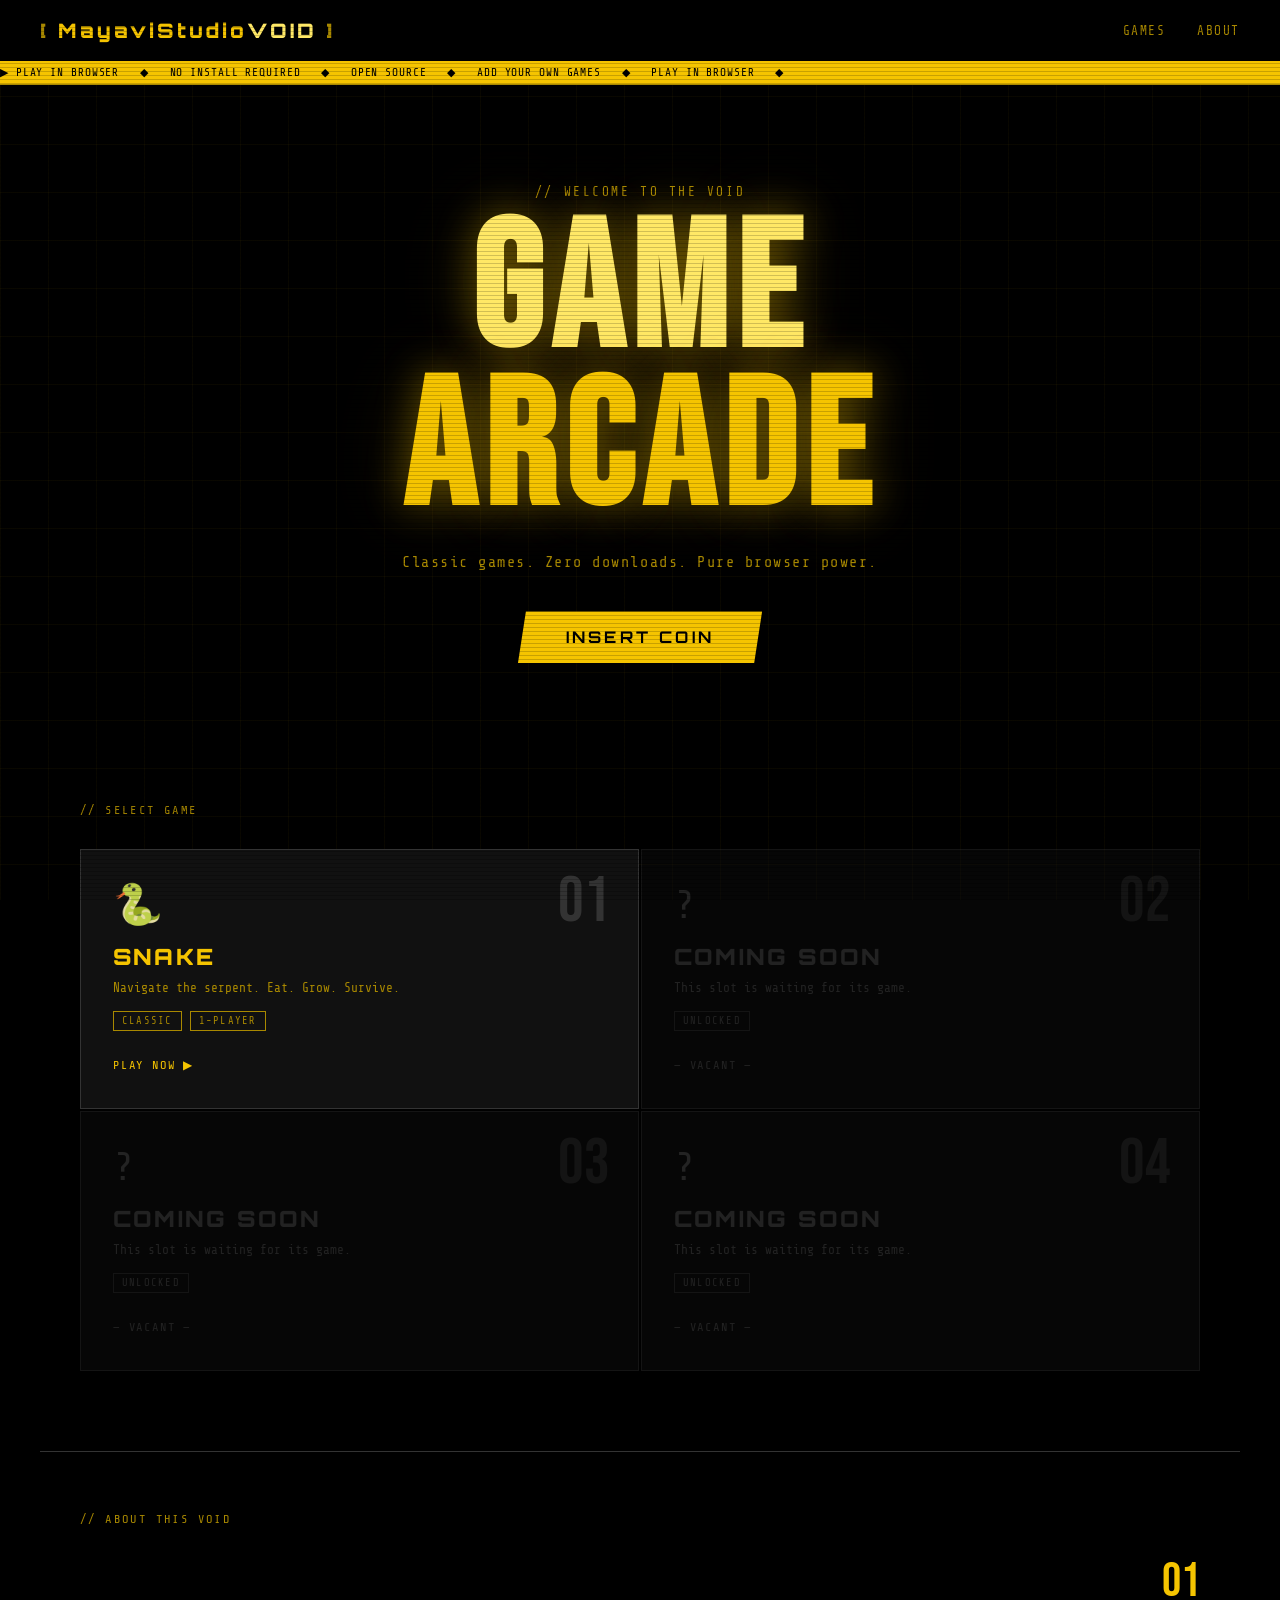
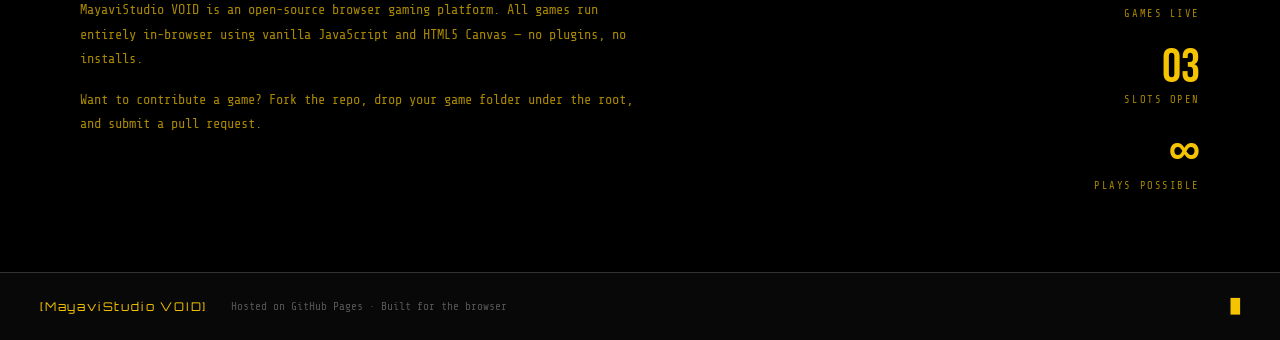
<file: index.html>
<!DOCTYPE html>
<html lang="en">
<head>
  <meta charset="UTF-8" />
  <meta name="viewport" content="width=device-width, initial-scale=1.0"/>
  <title>MayaviStudio — Play In Browser</title>
  <link rel="stylesheet" href="css/main.css" />
  <link rel="preconnect" href="https://fonts.googleapis.com">
  <link href="https://fonts.googleapis.com/css2?family=Share+Tech+Mono&family=Bebas+Neue&family=Orbitron:wght@400;700;900&display=swap" rel="stylesheet">
</head>
<body>

  <!-- Scanline overlay -->
  <div class="scanlines"></div>

  <!-- Background grid -->
  <div class="bg-grid"></div>

  <!-- Header -->
  <header class="site-header">
    <div class="header-inner">
      <div class="logo">
        <span class="logo-bracket">[</span>
        MayaviStudio<span class="logo-accent">VOID</span>
        <span class="logo-bracket">]</span>
      </div>
      <nav class="site-nav">
        <a href="#games">GAMES</a>
        <a href="#about">ABOUT</a>
      </nav>
    </div>
    <div class="header-ticker">
      <span>▶ PLAY IN BROWSER &nbsp;&nbsp;◆&nbsp;&nbsp; NO INSTALL REQUIRED &nbsp;&nbsp;◆&nbsp;&nbsp; OPEN SOURCE &nbsp;&nbsp;◆&nbsp;&nbsp; ADD YOUR OWN GAMES &nbsp;&nbsp;◆&nbsp;&nbsp; PLAY IN BROWSER &nbsp;&nbsp;◆&nbsp;&nbsp;</span>
    </div>
  </header>

  <!-- Hero -->
  <section class="hero">
    <div class="hero-eyebrow">// WELCOME TO THE VOID</div>
    <h1 class="hero-title">
      <span class="line1">GAME</span>
      <span class="line2">ARCADE</span>
    </h1>
    <p class="hero-sub">Classic games. Zero downloads. Pure browser power.</p>
    <a href="#games" class="cta-btn">
      <span class="btn-inner">INSERT COIN</span>
      <span class="btn-glow"></span>
    </a>
  </section>

  <!-- Games Grid -->
  <section class="games-section" id="games">
    <div class="section-label">// SELECT GAME</div>

    <div class="games-grid">

      <!-- Game Card 1: Snake -->
      <a href="snake/index.html" class="game-card active">
        <div class="card-number">01</div>
        <div class="card-icon">🐍</div>
        <div class="card-info">
          <h2 class="card-title">SNAKE</h2>
          <p class="card-desc">Navigate the serpent. Eat. Grow. Survive.</p>
          <div class="card-tags">
            <span class="tag">CLASSIC</span>
            <span class="tag">1-PLAYER</span>
          </div>
        </div>
        <div class="card-status">PLAY NOW ▶</div>
        <div class="card-border-anim"></div>
      </a>

      <!-- Game Card 2: Coming Soon -->
      <div class="game-card empty">
        <div class="card-number">02</div>
        <div class="card-icon dim">?</div>
        <div class="card-info">
          <h2 class="card-title dim">COMING SOON</h2>
          <p class="card-desc dim">This slot is waiting for its game.</p>
          <div class="card-tags">
            <span class="tag dim">UNLOCKED</span>
          </div>
        </div>
        <div class="card-status dim">— VACANT —</div>
      </div>

      <!-- Game Card 3: Coming Soon -->
      <div class="game-card empty">
        <div class="card-number">03</div>
        <div class="card-icon dim">?</div>
        <div class="card-info">
          <h2 class="card-title dim">COMING SOON</h2>
          <p class="card-desc dim">This slot is waiting for its game.</p>
          <div class="card-tags">
            <span class="tag dim">UNLOCKED</span>
          </div>
        </div>
        <div class="card-status dim">— VACANT —</div>
      </div>

      <!-- Game Card 4: Coming Soon -->
      <div class="game-card empty">
        <div class="card-number">04</div>
        <div class="card-icon dim">?</div>
        <div class="card-info">
          <h2 class="card-title dim">COMING SOON</h2>
          <p class="card-desc dim">This slot is waiting for its game.</p>
          <div class="card-tags">
            <span class="tag dim">UNLOCKED</span>
          </div>
        </div>
        <div class="card-status dim">— VACANT —</div>
      </div>

    </div>
  </section>

  <!-- About -->
  <section class="about-section" id="about">
    <div class="section-label">// ABOUT THIS VOID</div>
    <div class="about-inner">
      <div class="about-text">
        <p>MayaviStudio VOID is an open-source browser gaming platform. All games run entirely in-browser using vanilla JavaScript and HTML5 Canvas — no plugins, no installs.</p>
        <p>Want to contribute a game? Fork the repo, drop your game folder under the root, and submit a pull request.</p>
      </div>
      <div class="about-stats">
        <div class="stat"><span class="stat-num">01</span><span class="stat-label">GAMES LIVE</span></div>
        <div class="stat"><span class="stat-num">03</span><span class="stat-label">SLOTS OPEN</span></div>
        <div class="stat"><span class="stat-num">∞</span><span class="stat-label">PLAYS POSSIBLE</span></div>
      </div>
    </div>
  </section>

  <!-- Footer -->
  <footer class="site-footer">
    <div class="footer-inner">
      <span class="footer-logo">[MayaviStudio VOID]</span>
      <span class="footer-copy">Hosted on GitHub Pages · Built for the browser</span>
      <span class="footer-blink">█</span>
    </div>
  </footer>

  <script src="js/main.js"></script>
</body>
</html>
</file>
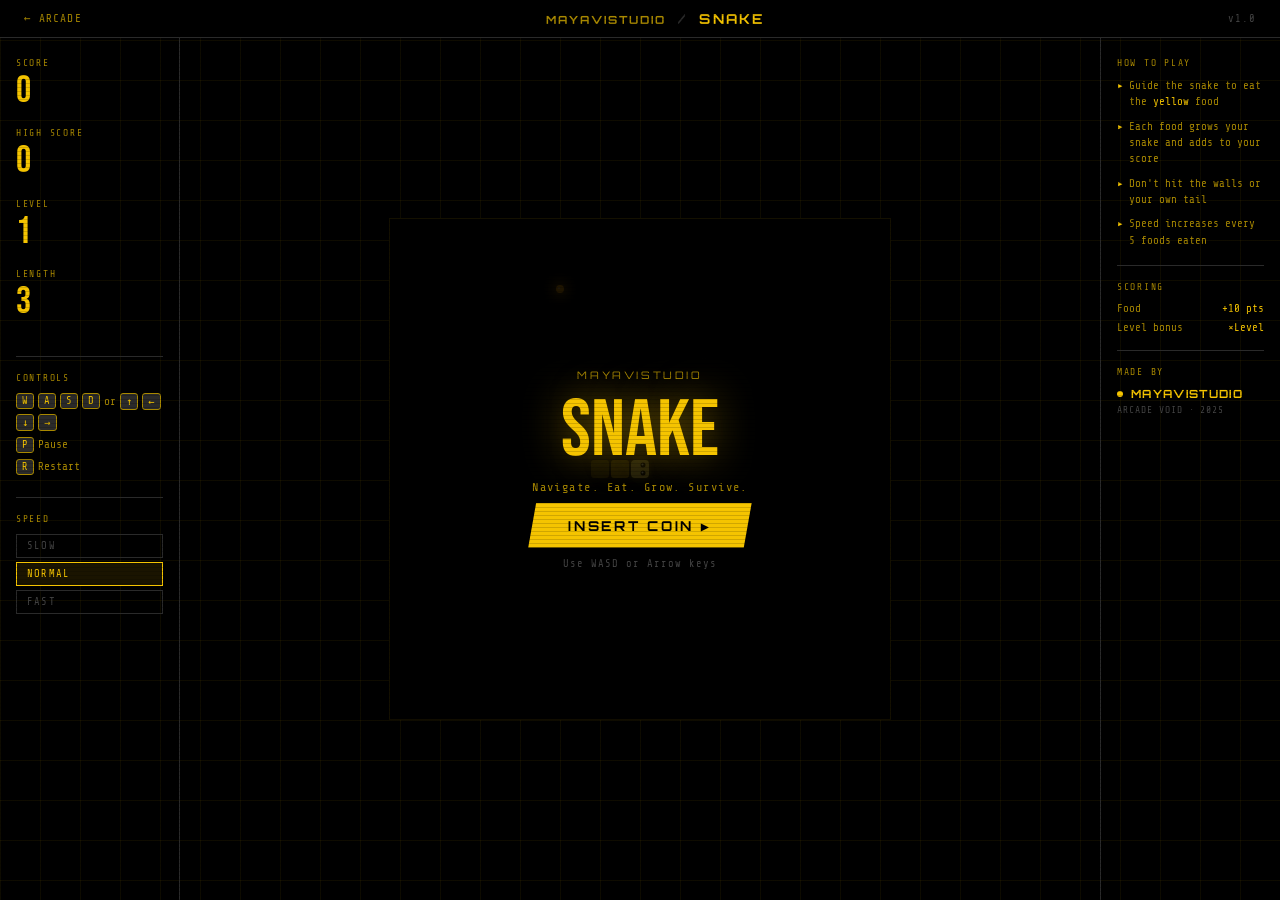
<file: snake/index.html>
<!DOCTYPE html>
<html lang="en">
<head>
  <meta charset="UTF-8" />
  <meta name="viewport" content="width=device-width, initial-scale=1.0"/>
  <title>SNAKE — ARCADE VOID · MayaviStudio</title>
  <link rel="stylesheet" href="css/game.css" />
  <link rel="preconnect" href="https://fonts.googleapis.com">
  <link href="https://fonts.googleapis.com/css2?family=Share+Tech+Mono&family=Bebas+Neue&family=Orbitron:wght@400;700;900&display=swap" rel="stylesheet">
</head>
<body>

  <div class="scanlines"></div>
  <div class="bg-grid"></div>

  <!-- Header -->
  <header class="game-header">
    <a href="../index.html" class="back-btn">← ARCADE</a>
    <div class="header-title">
      <span class="ht-studio">MAYAVISTUDIO</span>
      <span class="ht-sep">/</span>
      <span class="ht-game">SNAKE</span>
    </div>
    <div class="header-right">v1.0</div>
  </header>

  <!-- Main game layout -->
  <main class="game-layout">

    <!-- Left panel: stats -->
    <aside class="panel panel-left">
      <div class="stat-block">
        <div class="stat-label">SCORE</div>
        <div class="stat-value" id="score">0</div>
      </div>
      <div class="stat-block">
        <div class="stat-label">HIGH SCORE</div>
        <div class="stat-value" id="highscore">0</div>
      </div>
      <div class="stat-block">
        <div class="stat-label">LEVEL</div>
        <div class="stat-value" id="level">1</div>
      </div>
      <div class="stat-block">
        <div class="stat-label">LENGTH</div>
        <div class="stat-value" id="length">1</div>
      </div>

      <div class="divider"></div>

      <div class="controls-block">
        <div class="ctrl-label">CONTROLS</div>
        <div class="ctrl-row"><kbd>W</kbd><kbd>A</kbd><kbd>S</kbd><kbd>D</kbd> or <kbd>↑</kbd><kbd>←</kbd><kbd>↓</kbd><kbd>→</kbd></div>
        <div class="ctrl-row"><kbd>P</kbd> Pause</div>
        <div class="ctrl-row"><kbd>R</kbd> Restart</div>
      </div>

      <div class="divider"></div>

      <div class="speed-block">
        <div class="ctrl-label">SPEED</div>
        <div class="speed-options" id="speed-options">
          <button class="speed-btn" data-speed="slow">SLOW</button>
          <button class="speed-btn active" data-speed="normal">NORMAL</button>
          <button class="speed-btn" data-speed="fast">FAST</button>
        </div>
      </div>
    </aside>

    <!-- Centre: canvas -->
    <section class="game-centre">
      <div class="canvas-wrap" id="canvas-wrap">
        <canvas id="gameCanvas"></canvas>

        <!-- Overlay screens -->
        <div class="overlay" id="overlay-start">
          <div class="overlay-inner">
            <div class="ov-studio">MAYAVISTUDIO</div>
            <div class="ov-title">SNAKE</div>
            <div class="ov-sub">Navigate. Eat. Grow. Survive.</div>
            <button class="ov-btn" id="btn-start">INSERT COIN ▶</button>
            <div class="ov-hint">Use WASD or Arrow keys</div>
          </div>
        </div>

        <div class="overlay hidden" id="overlay-pause">
          <div class="overlay-inner">
            <div class="ov-title small">PAUSED</div>
            <button class="ov-btn" id="btn-resume">RESUME ▶</button>
          </div>
        </div>

        <div class="overlay hidden" id="overlay-gameover">
          <div class="overlay-inner">
            <div class="ov-title small">GAME OVER</div>
            <div class="ov-score-line">SCORE: <span id="final-score">0</span></div>
            <div class="ov-score-line dim" id="new-best-line" style="display:none;">NEW BEST!</div>
            <button class="ov-btn" id="btn-restart">PLAY AGAIN ▶</button>
            <a href="../index.html" class="ov-link">← BACK TO ARCADE</a>
          </div>
        </div>
      </div>
    </section>

    <!-- Right panel: info -->
    <aside class="panel panel-right">
      <div class="info-block">
        <div class="ctrl-label">HOW TO PLAY</div>
        <ul class="info-list">
          <li>Guide the snake to eat the <span class="y">yellow</span> food</li>
          <li>Each food grows your snake and adds to your score</li>
          <li>Don't hit the walls or your own tail</li>
          <li>Speed increases every 5 foods eaten</li>
        </ul>
      </div>

      <div class="divider"></div>

      <div class="info-block">
        <div class="ctrl-label">SCORING</div>
        <div class="score-table">
          <div class="sc-row"><span>Food</span><span class="y">+10 pts</span></div>
          <div class="sc-row"><span>Level bonus</span><span class="y">×Level</span></div>
        </div>
      </div>

      <div class="divider"></div>

      <div class="info-block">
        <div class="ctrl-label">MADE BY</div>
        <div class="studio-badge">
          <span class="sb-dot"></span>
          MAYAVISTUDIO
        </div>
        <div class="studio-sub">ARCADE VOID · 2025</div>
      </div>
    </aside>

  </main>

  <script src="js/game.js"></script>
</body>
</html>
</file>
<file: css/main.css>
/* =============================================
   ARCADE VOID — Main Stylesheet
   Theme: Black bg / Yellow foreground
   ============================================= */

:root {
  --black:      #000000;
  --deep:       #080808;
  --surface:    #0f0f0f;
  --card-bg:    #111111;
  --yellow:     #f5c400;
  --yellow-dim: #a88800;
  --yellow-hot: #ffe866;
  --amber:      #ffaa00;
  --muted:      #333333;
  --text-dim:   #555555;
  --white:      #ffffff;
  --font-title: 'Orbitron', monospace;
  --font-mono:  'Share Tech Mono', monospace;
  --font-display: 'Bebas Neue', sans-serif;
}

*, *::before, *::after { box-sizing: border-box; margin: 0; padding: 0; }

html { scroll-behavior: smooth; }

body {
  background: var(--black);
  color: var(--yellow);
  font-family: var(--font-mono);
  min-height: 100vh;
  overflow-x: hidden;
  position: relative;
}

/* ── Scanlines ── */
.scanlines {
  pointer-events: none;
  position: fixed;
  inset: 0;
  z-index: 1000;
  background: repeating-linear-gradient(
    to bottom,
    transparent 0px,
    transparent 3px,
    rgba(0,0,0,0.18) 3px,
    rgba(0,0,0,0.18) 4px
  );
}

/* ── BG Grid ── */
.bg-grid {
  pointer-events: none;
  position: fixed;
  inset: 0;
  z-index: 0;
  background-image:
    linear-gradient(rgba(245,196,0,0.04) 1px, transparent 1px),
    linear-gradient(90deg, rgba(245,196,0,0.04) 1px, transparent 1px);
  background-size: 48px 48px;
}

/* ── Header ── */
.site-header {
  position: sticky;
  top: 0;
  z-index: 100;
  background: var(--black);
  border-bottom: 1px solid var(--yellow-dim);
}

.header-inner {
  display: flex;
  align-items: center;
  justify-content: space-between;
  padding: 18px 40px;
}

.logo {
  font-family: var(--font-title);
  font-size: 1.25rem;
  font-weight: 900;
  letter-spacing: 0.15em;
  color: var(--yellow);
}

.logo-accent { color: var(--yellow-hot); }
.logo-bracket { color: var(--yellow-dim); }

.site-nav {
  display: flex;
  gap: 32px;
}

.site-nav a {
  color: var(--yellow-dim);
  text-decoration: none;
  font-family: var(--font-mono);
  font-size: 0.8rem;
  letter-spacing: 0.12em;
  transition: color 0.2s;
}

.site-nav a:hover { color: var(--yellow-hot); }

/* Ticker */
.header-ticker {
  background: var(--yellow);
  color: var(--black);
  font-family: var(--font-mono);
  font-size: 0.7rem;
  letter-spacing: 0.08em;
  overflow: hidden;
  padding: 5px 0;
  white-space: nowrap;
}

.header-ticker span {
  display: inline-block;
  animation: ticker 22s linear infinite;
}

@keyframes ticker {
  0%   { transform: translateX(100vw); }
  100% { transform: translateX(-100%); }
}

/* ── Hero ── */
.hero {
  position: relative;
  z-index: 1;
  text-align: center;
  padding: 100px 40px 80px;
}

.hero-eyebrow {
  font-family: var(--font-mono);
  font-size: 0.8rem;
  color: var(--yellow-dim);
  letter-spacing: 0.2em;
  margin-bottom: 16px;
  animation: fadeUp 0.6s ease both;
}

.hero-title {
  font-family: var(--font-display);
  font-size: clamp(80px, 14vw, 180px);
  line-height: 0.88;
  color: var(--yellow);
  text-shadow:
    0 0 40px rgba(245,196,0,0.4),
    0 0 80px rgba(245,196,0,0.15);
  letter-spacing: 0.05em;
  animation: fadeUp 0.6s 0.1s ease both;
}

.hero-title .line1 { display: block; color: var(--yellow-hot); }
.hero-title .line2 { display: block; color: var(--yellow); }

.hero-sub {
  font-family: var(--font-mono);
  font-size: 0.95rem;
  color: var(--yellow-dim);
  margin: 24px 0 40px;
  letter-spacing: 0.1em;
  animation: fadeUp 0.6s 0.2s ease both;
}

/* CTA Button */
.cta-btn {
  display: inline-block;
  position: relative;
  text-decoration: none;
  animation: fadeUp 0.6s 0.3s ease both;
}

.btn-inner {
  display: inline-block;
  font-family: var(--font-title);
  font-size: 1rem;
  font-weight: 700;
  letter-spacing: 0.2em;
  color: var(--black);
  background: var(--yellow);
  padding: 16px 48px;
  position: relative;
  z-index: 1;
  clip-path: polygon(8px 0%, 100% 0%, calc(100% - 8px) 100%, 0% 100%);
  transition: background 0.2s, color 0.2s;
}

.cta-btn:hover .btn-inner {
  background: var(--yellow-hot);
}

.btn-glow {
  position: absolute;
  inset: -4px;
  background: var(--yellow);
  opacity: 0;
  filter: blur(16px);
  transition: opacity 0.3s;
  z-index: 0;
}

.cta-btn:hover .btn-glow { opacity: 0.4; }

/* ── Games Section ── */
.games-section {
  position: relative;
  z-index: 1;
  padding: 60px 40px 80px;
  max-width: 1200px;
  margin: 0 auto;
}

.section-label {
  font-family: var(--font-mono);
  font-size: 0.75rem;
  color: var(--yellow-dim);
  letter-spacing: 0.2em;
  margin-bottom: 32px;
}

/* Grid */
.games-grid {
  display: grid;
  grid-template-columns: repeat(2, 1fr);
  gap: 2px;
}

/* Game Card */
.game-card {
  position: relative;
  background: var(--card-bg);
  border: 1px solid var(--muted);
  padding: 36px 32px;
  text-decoration: none;
  color: var(--yellow);
  display: flex;
  flex-direction: column;
  gap: 16px;
  min-height: 260px;
  overflow: hidden;
  transition: border-color 0.25s, background 0.25s;
}

.game-card.active { cursor: pointer; }

.game-card.active:hover {
  border-color: var(--yellow);
  background: #181400;
}

.game-card.active:hover .card-border-anim {
  opacity: 1;
}

.game-card.empty {
  cursor: default;
  opacity: 0.4;
}

.card-number {
  font-family: var(--font-display);
  font-size: 4rem;
  color: var(--muted);
  position: absolute;
  top: 20px;
  right: 28px;
  line-height: 1;
}

.card-icon {
  font-size: 2.5rem;
  line-height: 1;
}

.card-icon.dim { filter: grayscale(1); opacity: 0.4; }

.card-info { flex: 1; }

.card-title {
  font-family: var(--font-title);
  font-size: 1.4rem;
  font-weight: 900;
  letter-spacing: 0.1em;
  margin-bottom: 8px;
}

.card-title.dim { color: var(--text-dim); }

.card-desc {
  font-family: var(--font-mono);
  font-size: 0.8rem;
  color: var(--yellow-dim);
  line-height: 1.6;
}

.card-desc.dim { color: var(--text-dim); }

.card-tags {
  display: flex;
  gap: 8px;
  margin-top: 12px;
  flex-wrap: wrap;
}

.tag {
  font-family: var(--font-mono);
  font-size: 0.65rem;
  letter-spacing: 0.12em;
  border: 1px solid var(--yellow-dim);
  color: var(--yellow-dim);
  padding: 3px 8px;
}

.tag.dim {
  border-color: var(--muted);
  color: var(--text-dim);
}

.card-status {
  font-family: var(--font-mono);
  font-size: 0.75rem;
  letter-spacing: 0.15em;
  color: var(--yellow);
  margin-top: auto;
}

.card-status.dim { color: var(--text-dim); }

/* Animated border on hover */
.card-border-anim {
  position: absolute;
  inset: 0;
  opacity: 0;
  pointer-events: none;
  transition: opacity 0.3s;
  box-shadow: inset 0 0 0 1px var(--yellow), inset 0 0 20px rgba(245,196,0,0.1);
}

/* ── About Section ── */
.about-section {
  position: relative;
  z-index: 1;
  border-top: 1px solid var(--muted);
  padding: 60px 40px 80px;
  max-width: 1200px;
  margin: 0 auto;
}

.about-inner {
  display: grid;
  grid-template-columns: 1fr auto;
  gap: 60px;
  align-items: center;
}

.about-text p {
  font-family: var(--font-mono);
  font-size: 0.85rem;
  color: var(--yellow-dim);
  line-height: 1.8;
  max-width: 560px;
  margin-bottom: 16px;
}

.about-stats {
  display: flex;
  flex-direction: column;
  gap: 24px;
}

.stat {
  display: flex;
  flex-direction: column;
  align-items: flex-end;
  gap: 2px;
}

.stat-num {
  font-family: var(--font-display);
  font-size: 3rem;
  color: var(--yellow);
  line-height: 1;
}

.stat-label {
  font-family: var(--font-mono);
  font-size: 0.65rem;
  color: var(--yellow-dim);
  letter-spacing: 0.15em;
}

/* ── Footer ── */
.site-footer {
  position: relative;
  z-index: 1;
  border-top: 1px solid var(--muted);
  padding: 24px 40px;
  background: var(--deep);
}

.footer-inner {
  display: flex;
  align-items: center;
  gap: 24px;
  flex-wrap: wrap;
}

.footer-logo {
  font-family: var(--font-title);
  font-size: 0.75rem;
  color: var(--yellow);
  letter-spacing: 0.15em;
}

.footer-copy {
  font-family: var(--font-mono);
  font-size: 0.7rem;
  color: var(--text-dim);
  flex: 1;
}

.footer-blink {
  font-size: 1rem;
  color: var(--yellow);
  animation: blink 1s step-end infinite;
}

/* ── Animations ── */
@keyframes fadeUp {
  from { opacity: 0; transform: translateY(20px); }
  to   { opacity: 1; transform: translateY(0); }
}

@keyframes blink {
  0%, 100% { opacity: 1; }
  50%       { opacity: 0; }
}

/* ── Responsive ── */
@media (max-width: 768px) {
  .header-inner { padding: 16px 20px; }
  .hero { padding: 60px 20px 50px; }
  .games-section { padding: 40px 20px; }
  .games-grid { grid-template-columns: 1fr; }
  .about-inner { grid-template-columns: 1fr; gap: 32px; }
  .about-stats { flex-direction: row; flex-wrap: wrap; }
  .stat { align-items: flex-start; }
  .site-footer { padding: 20px; }
}
</file>
<file: snake/css/game.css>
/* =============================================
   SNAKE GAME — Stylesheet
   MayaviStudio · ARCADE VOID
   ============================================= */

:root {
  --black:       #000000;
  --deep:        #080808;
  --surface:     #0f0f0f;
  --card-bg:     #111111;
  --yellow:      #f5c400;
  --yellow-dim:  #a88800;
  --yellow-hot:  #ffe866;
  --amber:       #ffaa00;
  --muted:       #2a2a2a;
  --text-dim:    #444444;
  --snake-head:  #ffe866;
  --snake-body:  #f5c400;
  --snake-tail:  #a88800;
  --food-color:  #ffaa00;
  --grid-line:   rgba(245,196,0,0.06);
  --font-title:  'Orbitron', monospace;
  --font-mono:   'Share Tech Mono', monospace;
  --font-disp:   'Bebas Neue', sans-serif;
}

*, *::before, *::after { box-sizing: border-box; margin: 0; padding: 0; }
html, body { height: 100%; }

body {
  background: var(--black);
  color: var(--yellow);
  font-family: var(--font-mono);
  overflow: hidden;
  display: flex;
  flex-direction: column;
}

/* ── Scanlines ── */
.scanlines {
  pointer-events: none;
  position: fixed;
  inset: 0;
  z-index: 1000;
  background: repeating-linear-gradient(
    to bottom,
    transparent 0px, transparent 3px,
    rgba(0,0,0,0.15) 3px, rgba(0,0,0,0.15) 4px
  );
}

/* ── BG Grid ── */
.bg-grid {
  pointer-events: none;
  position: fixed;
  inset: 0;
  z-index: 0;
  background-image:
    linear-gradient(var(--grid-line) 1px, transparent 1px),
    linear-gradient(90deg, var(--grid-line) 1px, transparent 1px);
  background-size: 40px 40px;
}

/* ── Header ── */
.game-header {
  position: relative;
  z-index: 10;
  display: flex;
  align-items: center;
  justify-content: space-between;
  padding: 10px 24px;
  border-bottom: 1px solid var(--muted);
  background: var(--black);
  flex-shrink: 0;
}

.back-btn {
  font-family: var(--font-mono);
  font-size: 0.7rem;
  letter-spacing: 0.1em;
  color: var(--yellow-dim);
  text-decoration: none;
  transition: color 0.2s;
}
.back-btn:hover { color: var(--yellow); }

.header-title {
  font-family: var(--font-title);
  font-size: 0.85rem;
  font-weight: 700;
  letter-spacing: 0.15em;
}

.ht-studio { color: var(--yellow-dim); font-size: 0.7rem; }
.ht-sep { color: var(--muted); margin: 0 6px; }
.ht-game { color: var(--yellow); }

.header-right {
  font-size: 0.65rem;
  color: var(--text-dim);
  letter-spacing: 0.1em;
}

/* ── Game Layout ── */
.game-layout {
  flex: 1;
  display: grid;
  grid-template-columns: 180px 1fr 180px;
  gap: 0;
  overflow: hidden;
  position: relative;
  z-index: 1;
}

/* ── Panels ── */
.panel {
  border-color: var(--muted);
  padding: 20px 16px;
  display: flex;
  flex-direction: column;
  gap: 0;
  overflow-y: auto;
}

.panel-left  { border-right: 1px solid var(--muted); }
.panel-right { border-left: 1px solid var(--muted); }

.divider {
  border-top: 1px solid var(--muted);
  margin: 16px 0;
}

/* ── Stat Block ── */
.stat-block { margin-bottom: 18px; }

.stat-label {
  font-size: 0.6rem;
  letter-spacing: 0.18em;
  color: var(--yellow-dim);
  margin-bottom: 4px;
}

.stat-value {
  font-family: var(--font-disp);
  font-size: 2.4rem;
  line-height: 1;
  color: var(--yellow);
  transition: color 0.15s;
}

/* ── Controls ── */
.controls-block, .speed-block, .info-block { margin-bottom: 0; }

.ctrl-label {
  font-size: 0.6rem;
  letter-spacing: 0.18em;
  color: var(--yellow-dim);
  margin-bottom: 10px;
}

.ctrl-row {
  font-size: 0.7rem;
  color: var(--yellow-dim);
  margin-bottom: 6px;
  display: flex;
  align-items: center;
  gap: 4px;
  flex-wrap: wrap;
}

kbd {
  display: inline-block;
  background: var(--muted);
  color: var(--yellow);
  border: 1px solid var(--yellow-dim);
  border-radius: 3px;
  padding: 1px 5px;
  font-family: var(--font-mono);
  font-size: 0.65rem;
}

/* ── Speed buttons ── */
.speed-options {
  display: flex;
  flex-direction: column;
  gap: 4px;
}

.speed-btn {
  background: transparent;
  border: 1px solid var(--muted);
  color: var(--text-dim);
  font-family: var(--font-mono);
  font-size: 0.65rem;
  letter-spacing: 0.12em;
  padding: 5px 10px;
  cursor: pointer;
  text-align: left;
  transition: all 0.15s;
}

.speed-btn:hover { border-color: var(--yellow-dim); color: var(--yellow-dim); }
.speed-btn.active { border-color: var(--yellow); color: var(--yellow); background: #1a1400; }

/* ── Right panel ── */
.info-list {
  list-style: none;
  display: flex;
  flex-direction: column;
  gap: 8px;
}

.info-list li {
  font-size: 0.68rem;
  color: var(--yellow-dim);
  line-height: 1.5;
  padding-left: 12px;
  position: relative;
}

.info-list li::before {
  content: '▸';
  position: absolute;
  left: 0;
  color: var(--yellow);
}

.y { color: var(--yellow); }

.score-table { display: flex; flex-direction: column; gap: 6px; }

.sc-row {
  display: flex;
  justify-content: space-between;
  font-size: 0.68rem;
  color: var(--yellow-dim);
}

.studio-badge {
  display: flex;
  align-items: center;
  gap: 8px;
  font-family: var(--font-title);
  font-size: 0.7rem;
  font-weight: 700;
  letter-spacing: 0.12em;
  color: var(--yellow);
  margin-bottom: 4px;
}

.sb-dot {
  width: 6px;
  height: 6px;
  border-radius: 50%;
  background: var(--yellow);
  animation: pulse 2s ease-in-out infinite;
}

@keyframes pulse {
  0%, 100% { opacity: 1; transform: scale(1); }
  50% { opacity: 0.4; transform: scale(0.7); }
}

.studio-sub {
  font-size: 0.6rem;
  color: var(--text-dim);
  letter-spacing: 0.1em;
}

/* ── Game Centre ── */
.game-centre {
  display: flex;
  align-items: center;
  justify-content: center;
  padding: 16px;
  position: relative;
}

.canvas-wrap {
  position: relative;
  line-height: 0;
}

#gameCanvas {
  display: block;
  border: 1px solid var(--yellow-dim);
  image-rendering: pixelated;
}

/* ── Overlays ── */
.overlay {
  position: absolute;
  inset: 0;
  background: rgba(0,0,0,0.88);
  display: flex;
  align-items: center;
  justify-content: center;
  z-index: 20;
}

.overlay.hidden { display: none; }

.overlay-inner {
  text-align: center;
  display: flex;
  flex-direction: column;
  align-items: center;
  gap: 16px;
}

.ov-studio {
  font-family: var(--font-title);
  font-size: 0.65rem;
  letter-spacing: 0.25em;
  color: var(--yellow-dim);
}

.ov-title {
  font-family: var(--font-disp);
  font-size: 5rem;
  color: var(--yellow);
  line-height: 1;
  text-shadow: 0 0 40px rgba(245,196,0,0.5);
}

.ov-title.small { font-size: 3.5rem; }

.ov-sub {
  font-family: var(--font-mono);
  font-size: 0.75rem;
  color: var(--yellow-dim);
  letter-spacing: 0.12em;
}

.ov-score-line {
  font-family: var(--font-title);
  font-size: 1rem;
  font-weight: 700;
  color: var(--yellow);
  letter-spacing: 0.1em;
}

.ov-score-line.dim { color: var(--yellow-hot); font-size: 0.8rem; }

.ov-btn {
  font-family: var(--font-title);
  font-size: 0.85rem;
  font-weight: 700;
  letter-spacing: 0.2em;
  color: var(--black);
  background: var(--yellow);
  border: none;
  padding: 14px 40px;
  cursor: pointer;
  clip-path: polygon(8px 0%, 100% 0%, calc(100% - 8px) 100%, 0% 100%);
  transition: background 0.2s;
}

.ov-btn:hover { background: var(--yellow-hot); }

.ov-hint {
  font-size: 0.65rem;
  color: var(--text-dim);
  letter-spacing: 0.1em;
}

.ov-link {
  font-family: var(--font-mono);
  font-size: 0.65rem;
  color: var(--yellow-dim);
  letter-spacing: 0.12em;
  text-decoration: none;
  transition: color 0.2s;
}

.ov-link:hover { color: var(--yellow); }

/* ── Score pop animation ── */
@keyframes scorePop {
  0%   { transform: scale(1); color: var(--yellow-hot); }
  50%  { transform: scale(1.2); }
  100% { transform: scale(1); color: var(--yellow); }
}

.score-pop { animation: scorePop 0.25s ease; }

/* ── Responsive fallback ── */
@media (max-width: 860px) {
  .game-layout { grid-template-columns: 140px 1fr 140px; }
}

@media (max-width: 660px) {
  .game-layout { grid-template-columns: 1fr; grid-template-rows: auto 1fr auto; }
  .panel { flex-direction: row; flex-wrap: wrap; gap: 12px; border: none; border-top: 1px solid var(--muted); padding: 12px; }
  .panel-left { order: 2; }
  .panel-right { order: 3; }
  .game-centre { order: 1; }
  body { overflow: auto; }
}
</file>
